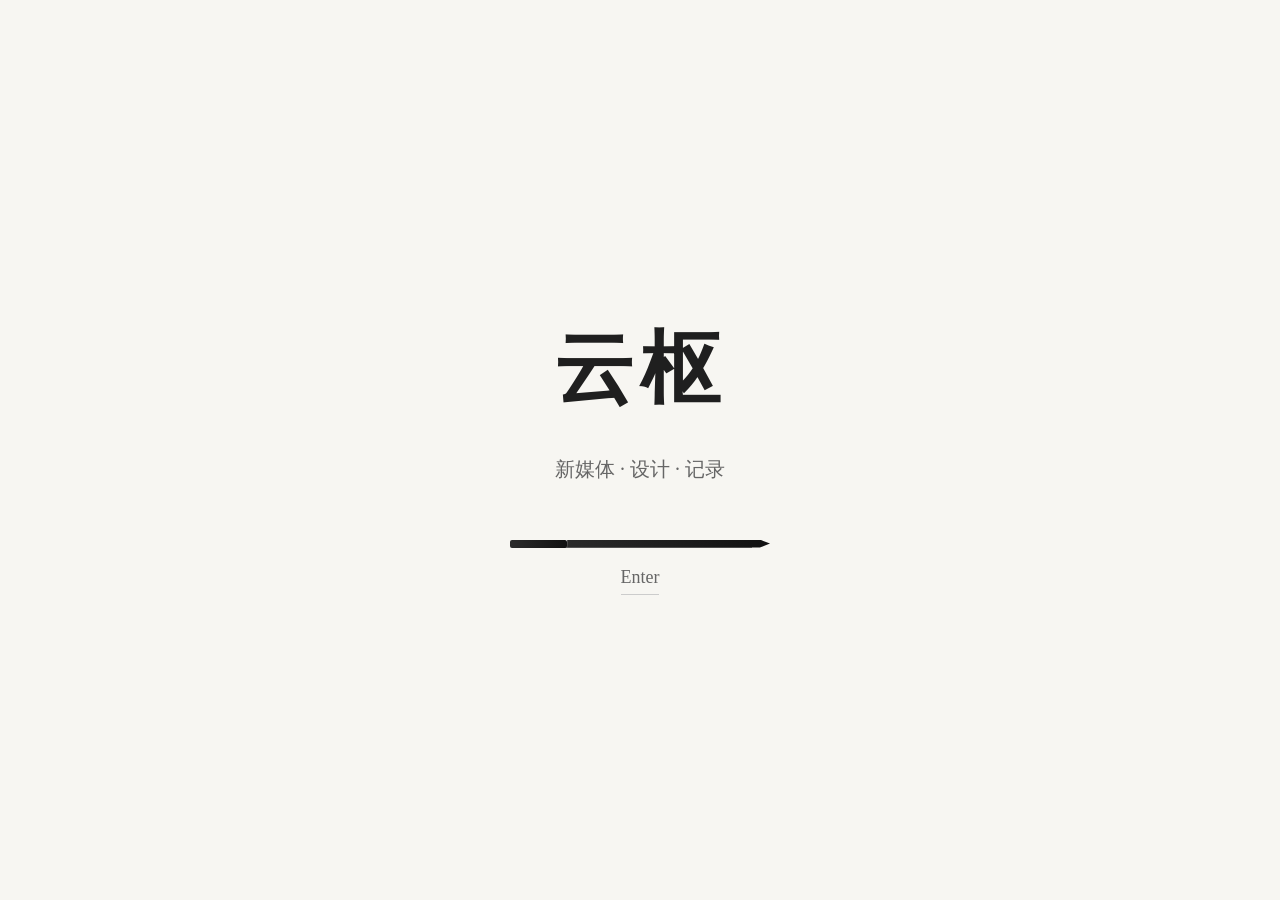
<file: home.html>
<!DOCTYPE html>
<html lang="zh">
<head>
<meta charset="UTF-8">
<title>云枢</title>
<link rel="stylesheet" href="css/home.style.css">
</head>

<body>
  <div class="page-content"> <!-- ⭐ 新增，套一层div便于画面上下移动 -->
   <div class="hero-container">
   <h1 class="hero-title">云枢</h1>

   <p class="hero-subtitle">新媒体 · 设计 · 记录</p>

    <!-- 刀 -->
    <div class="blade-container">
    <div class="handle"></div>
    <div class="sheath"></div>
    <div class="blade"></div>
    </div>

     <a href="#" class="hero-enter">Enter</a>
    </div>

    <!-- 黑裂痕 -->
    <div class="cut black"></div>

    <!-- 米裂痕 -->
    <div class="cut cream"></div>

    <!-- 黑扩散 -->
    <div class="spread black"></div>

    <!-- 米扩散 -->
    <div class="spread cream"></div>
    

    <!-- JS（必须放在 body 末尾） -->
    <script src="js/home.js"></script>
 </div>
</body>
</html>
</file>
<file: css/home.style.css>
/* 重置 */
*{
  margin:0;
  padding:0;
  box-sizing:border-box;
}

/* 页面字体与背景 */
body{
  font-family: "Noto Serif SC", serif;
  background:#F7F6F2;
  color:#1F1F1F;
  line-height:1.6;
}

/*  跳转index页面效果 */
.fade-in{
  animation:fadeInPage 1s ease forwards;
  opacity:0;
}


@keyframes fadeInPage{
  to{
    opacity:1;
  }
}
/*  导航  */
nav{
  display:flex;
  justify-content:space-between;
  align-items:center;
  padding:30px 80px;
  background:rgba(247,246,242,0.9);
  position:sticky;
  top:0;
  z-index:100;
}

nav .logo{
  font-size:24px;
  font-weight:bold;
  color:#1F1F1F;
}

nav ul{
  list-style:none;
  display:flex;
  gap:40px;
}

nav ul li a{
  text-decoration:none;
  color:#333;
  transition:0.3s;
}

nav ul li a:hover{
  color:#7C6CF0;
}

/* 首页Hero */

.hero-title{
  font-size:80px;
  letter-spacing:6px;
  margin-bottom:20px;
}

.hero-subtitle{
  font-size:20px;
  margin-bottom:40px;
  color:#666;
}

.hero-enter{
  font-size:18px;
  color:#666;
  text-decoration:none;
  border-bottom:1px solid #ccc;
  padding-bottom:3px;
  transition:all 0.3s;
}

.hero-enter:hover{
  color:#7C6CF0;
  border-color:#7C6CF0;
}

/* Section 标题 */
section h2{
  text-align:center;
  font-size:36px;
  margin:60px 0 40px 0;
  color:#1F1F1F;
}

/* 卡片 */
.cards{
  display:flex;
  justify-content:center;
  gap:40px;
  flex-wrap:wrap;
  padding:0 40px;
}

.card{
  background:white;
  padding:20px;
  border-radius:12px;
  box-shadow:0 4px 12px rgba(0,0,0,0.05);
  width:250px;
  transition:0.3s;
}

.card img{
  width:100%;
  border-radius:8px;
  margin-bottom:15px;
}

.card:hover{
  transform:translateY(-5px);
  box-shadow:0 8px 20px rgba(124,108,240,0.2);
}

/* 博客文章 */
.blog-posts{
  display:flex;
  flex-direction:column;
  gap:30px;
  max-width:700px;
  margin:0 auto 60px auto;
}

.blog-posts article{
  padding:20px;
  border-left:3px solid #7C6CF0;
  background:white;
  border-radius:8px;
  transition:0.3s;
}

.blog-posts article:hover{
  box-shadow:0 4px 12px rgba(124,108,240,0.2);
}

.blog-posts article span{
  display:block;
  font-size:14px;
  color:#666;
  margin-bottom:10px;
}

/* About */
#about{
  max-width:700px;
  margin:0 auto 60px auto;
  text-align:center;
  padding:0 20px;
}

/* Footer */
footer{
  text-align:center;
  padding:40px 20px;
  font-size:14px;
  color:#999;
  border-top:1px solid #E0E0E0;
}
/* ========== Hero动画 ========== */
.hero-container{
  height:100vh;
  display:flex;
  flex-direction:column;
  justify-content:center;
  align-items:center;
  text-align:center;
  animation:fadeIn 1.2s ease;
}

@keyframes fadeIn{
  from{
    opacity:0;
    transform:translateY(10px);
  }
  to{
    opacity:1;
    transform:translateY(0);
  }
}

/* ================= 刀最终修复版 ================= */

/* 刀容器 */
.blade-container{
  position:relative;
  width:260px;
  height:8px;
  margin:15px 0 15px;
  animation:float 3s ease-in-out infinite;
}

/* 浮动 */
@keyframes float{
  0%{ transform:translateY(0);}
  50%{ transform:translateY(-3px);}
  100%{ transform:translateY(0);}
}

/* 刀柄（不动） */
.handle{
  position:absolute;
  left:0;
  width:22%;
  height:100%;
  background:linear-gradient(to right,#2b2b2b,#111);
  border-radius:2px;
  z-index:3;
}

/* 刀鞘（移动） */
.sheath{
  position:absolute;
  left:22%;
  width:78%;
  height:100%;
  background:linear-gradient(to right,#2a2a2a,#111);
  z-index:2;

  clip-path:polygon(
    0% 0%,
    95% 0%,
    100% 50%,
    95% 100%,
    0% 100%
  );

  transition:transform 0.6s ease;
}

/* 刀刃 */
.blade{
  position:absolute;
  left:15%;
  width:78%;
  height:100%;
  background:linear-gradient(
    to bottom,
    #ffffff 0%,
    #dddddd 30%,
    #aaaaaa 60%,
    #666666 100%
  );
  z-index:1;
  overflow:hidden;
  opacity:0.9;
}
/* 刀光 */
.blade::after{
  content:"";
  position:absolute;
  top:0;
  left:-100%;
  width:25%;
  height:100%;
  background:linear-gradient(
    90deg,
    transparent,
    rgba(255,255,255,0.9),
    transparent
  );
}

/* 出鞘效果 */
.blade-container.active .sheath{
  transform:translateX(40px);
}

.blade-container.active .blade{
  opacity:1;
}

.blade-container.active .blade::after{
  animation:shine 0.6s forwards;
}


/* 刀光 */
@keyframes shine{
  0%{
    left:-100%;
  }
  100%{
    left:120%;
  }
}

/* 裂痕 */
.cut{
  position:fixed;
  left:0;
  top:55%;
  width:0%;
  height:80px;
  z-index:1000;

  clip-path: path("M0,40 L230,25 L1286,20 L1500,15 L1750,50 L1500,70 L600,50 L200,60 L0,45 Z");
 /*控制裂痕的速度*/
  transition: width 0.6s cubic-bezier(0.65,0,0.35,1);


  max-width:4000px;
}
body.phase-1 .cut{
  transform:scaleX(1);
}

/* 通过为对象调整Z顺序，用白扩散隔绝黑割，避免对抗锯 */
.cut.black{
  background:#000;
  z-index: 900;
}

.cut.cream{
  background:#F7F6F2;
  opacity:0;
  z-index: 1000;
}
/* 扩散层 */
.spread{
  position:fixed;
  left:0;
  width:100%;
  height:0%;
  z-index:900;
 /*控制扩散速度*/
  transition:height 1.1s cubic-bezier(0.7,0,0.2,1);
}

/* 黑 */
.spread.black{
  top:0;
  background:#000;
  z-index: 900;
}

/* 米 */
.spread.cream{
  top:0;
  background:#F7F6F2;
  z-index: 950;
}

/* 下半 */
.spread::after{
  content:"";
  position:fixed;
  bottom:0;
  width:100%;
  height:0%;
  background:inherit;

  transition:height 1.1s cubic-bezier(0.7,0,0.2,1);
}

/*====动画控制====*/

/* 阶段1：黑裂痕 */
body.phase-1 .cut.black{
  width:100%;
}

/* 阶段2：黑扩散 */
body.phase-2 .spread.black{
  height:60%;
}
body.phase-2 .spread.black::after{
  height:40%;
}

/* 阶段3：米裂痕 */
body.phase-3 .cut.cream{
  width:100%;
  opacity:1;
}

/* 阶段4：米扩散 */
body.phase-4 .spread.cream{
  height:60%;
}
body.phase-4 .spread.cream::after{
  height:40%;
}


/*===文字行为===*/

/* ENTER 消失 */
body.phase-2 .hero-enter{
  opacity:0;
  transform:translateY(10px);
}

/* 黑扩散时文字变米色 */
body.phase-2 .hero-title,
body.phase-2 .hero-subtitle{
  color:#F7F6F2;
}

/* 过渡更柔 */
.hero-title,
.hero-subtitle,
.hero-enter{
  transition:all 0.6s ease;
}
</file>
